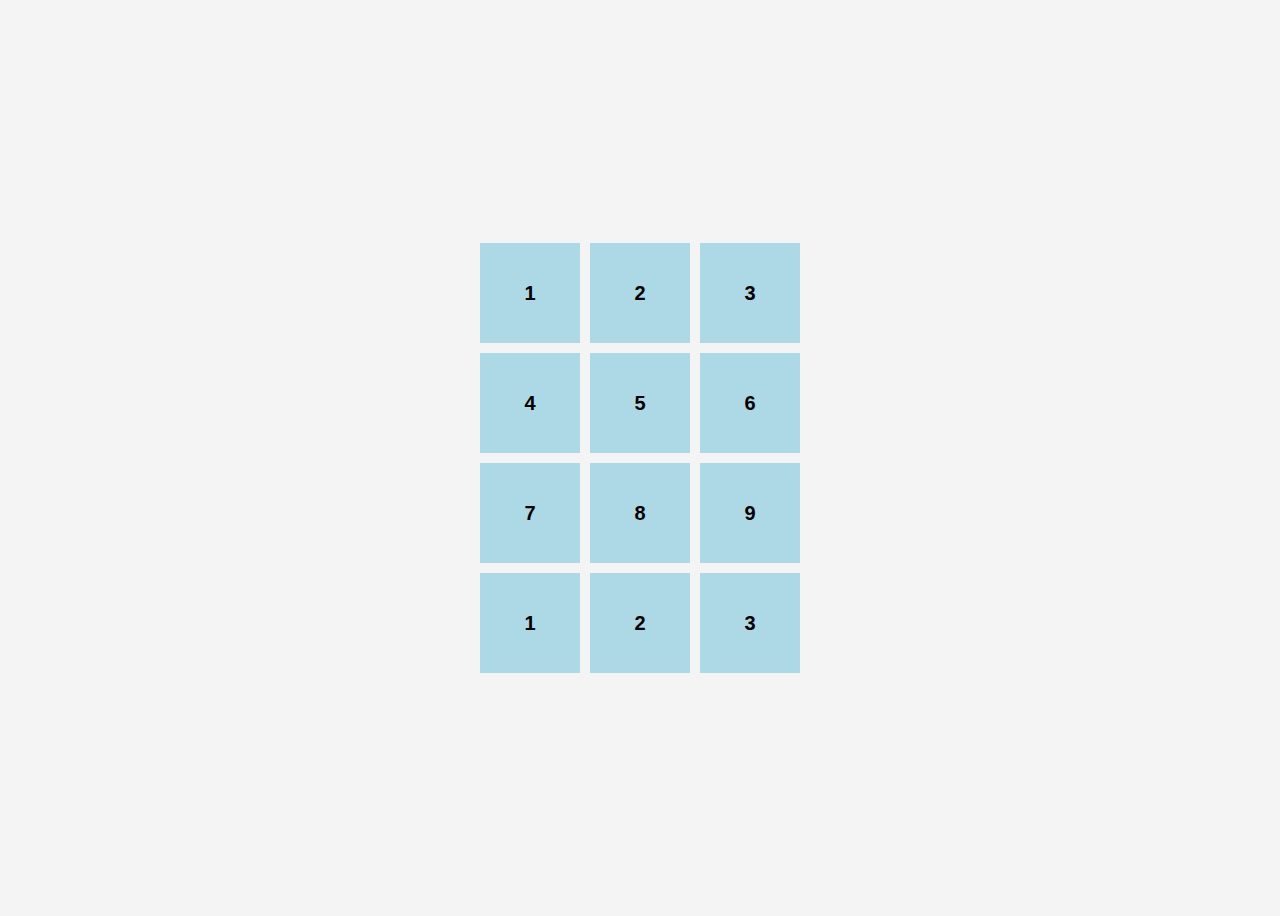
<file: index.html>
<!DOCTYPE html>
<html lang="en">
<head>
    <meta charset="UTF-8">
    <meta name="viewport" content="width=device-width, initial-scale=1.0">
    <title>Grid Boxes with JavaScript</title>
     <link rel="stylesheet" href="style.css">
     </head>
<body>
    <div class="grid-container">
        <div class="grid-item">1</div>
        <div class="grid-item">2</div>
        <div class="grid-item">3</div>
        <div class="grid-item">4</div>
        <div class="grid-item">5</div>
        <div class="grid-item">6</div>
        <div class="grid-item">7</div>
        <div class="grid-item">8</div>
        <div class="grid-item">9</div>
        <div class="grid-item">1</div>
        <div class="grid-item">2</div>
        <div class="grid-item">3</div>
         
         
    </div>
  <script src="script.js"></script>
</body>
</html>
</file>
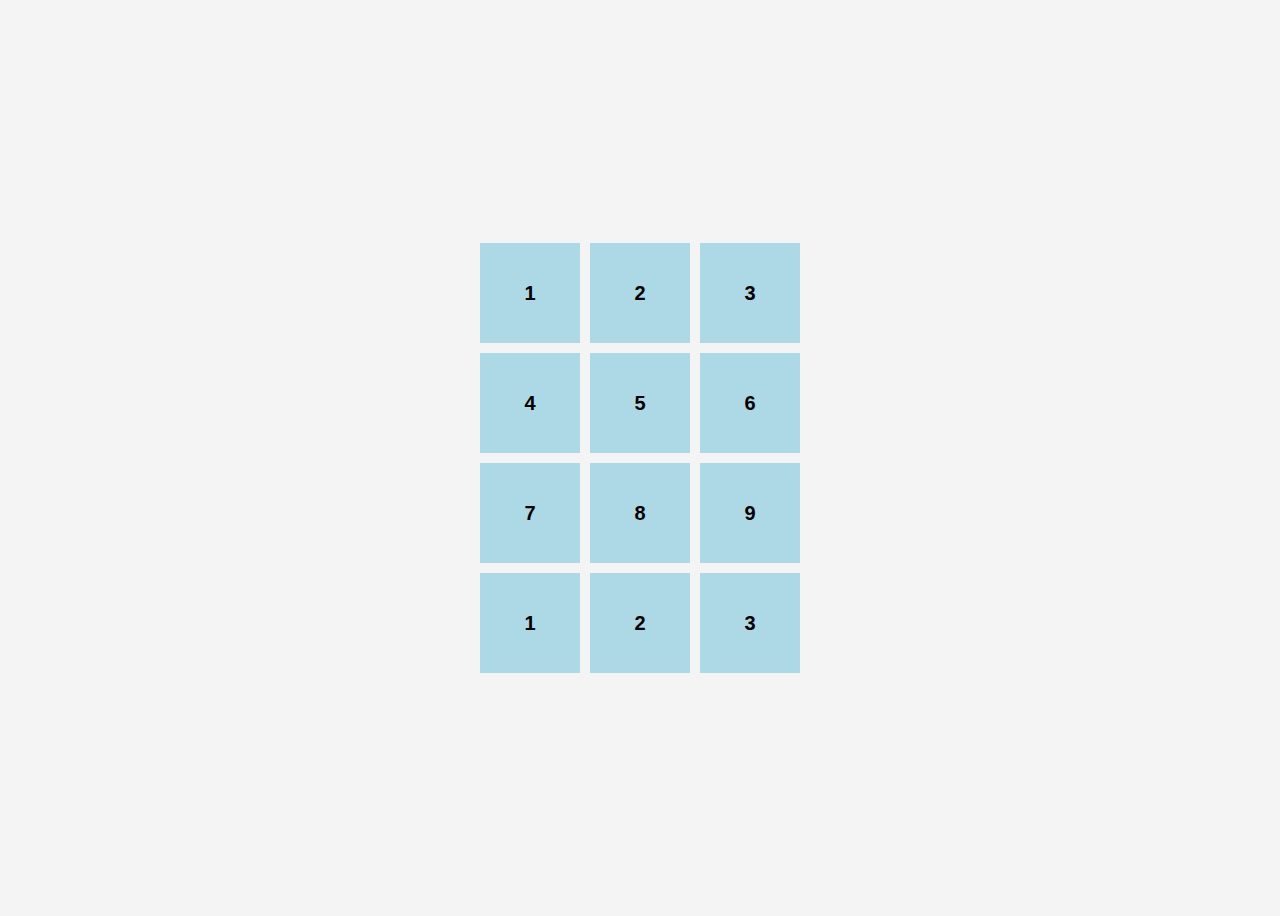
<file: index.min.html>
<!DOCTYPE html>
<html lang="en">
<head>
    <meta charset="UTF-8">
    <meta name="viewport" content="width=device-width,initial-scale=1">
    <title>Grid Boxes with JavaScript</title>
     <link rel="stylesheet" href="style.css">
     </head>
<body>
    <div class="grid-container">
        <div class="grid-item">1</div>
        <div class="grid-item">2</div>
        <div class="grid-item">3</div>
        <div class="grid-item">4</div>
        <div class="grid-item">5</div>
        <div class="grid-item">6</div>
        <div class="grid-item">7</div>
        <div class="grid-item">8</div>
        <div class="grid-item">9</div>
        <div class="grid-item">1</div>
        <div class="grid-item">2</div>
        <div class="grid-item">3</div>
         
         
    </div>
  <script src="script.js"></script>
</body>
</html>
</file>
<file: style.css>
body {
    font-family: Arial, sans-serif;
    display: flex;
    justify-content: center;
    align-items: center;
    height: 100vh;
    background-color: #f4f4f4;
}
.grid-container {
    display: grid;
    grid-template-columns: repeat(3, 100px);
    grid-template-rows: repeat(3, 100px);
    gap: 10px;
}
.grid-item {
    width: 100px;
    height: 100px;
    background-color: lightblue;
    display: flex;
    justify-content: center;
    align-items: center;
    font-size: 20px;
    font-weight: bold;
    cursor: pointer;
    transition: background-color 0.3s;
}
.grid-item:hover {
    background-color: #87CEEB;
}
</file>
